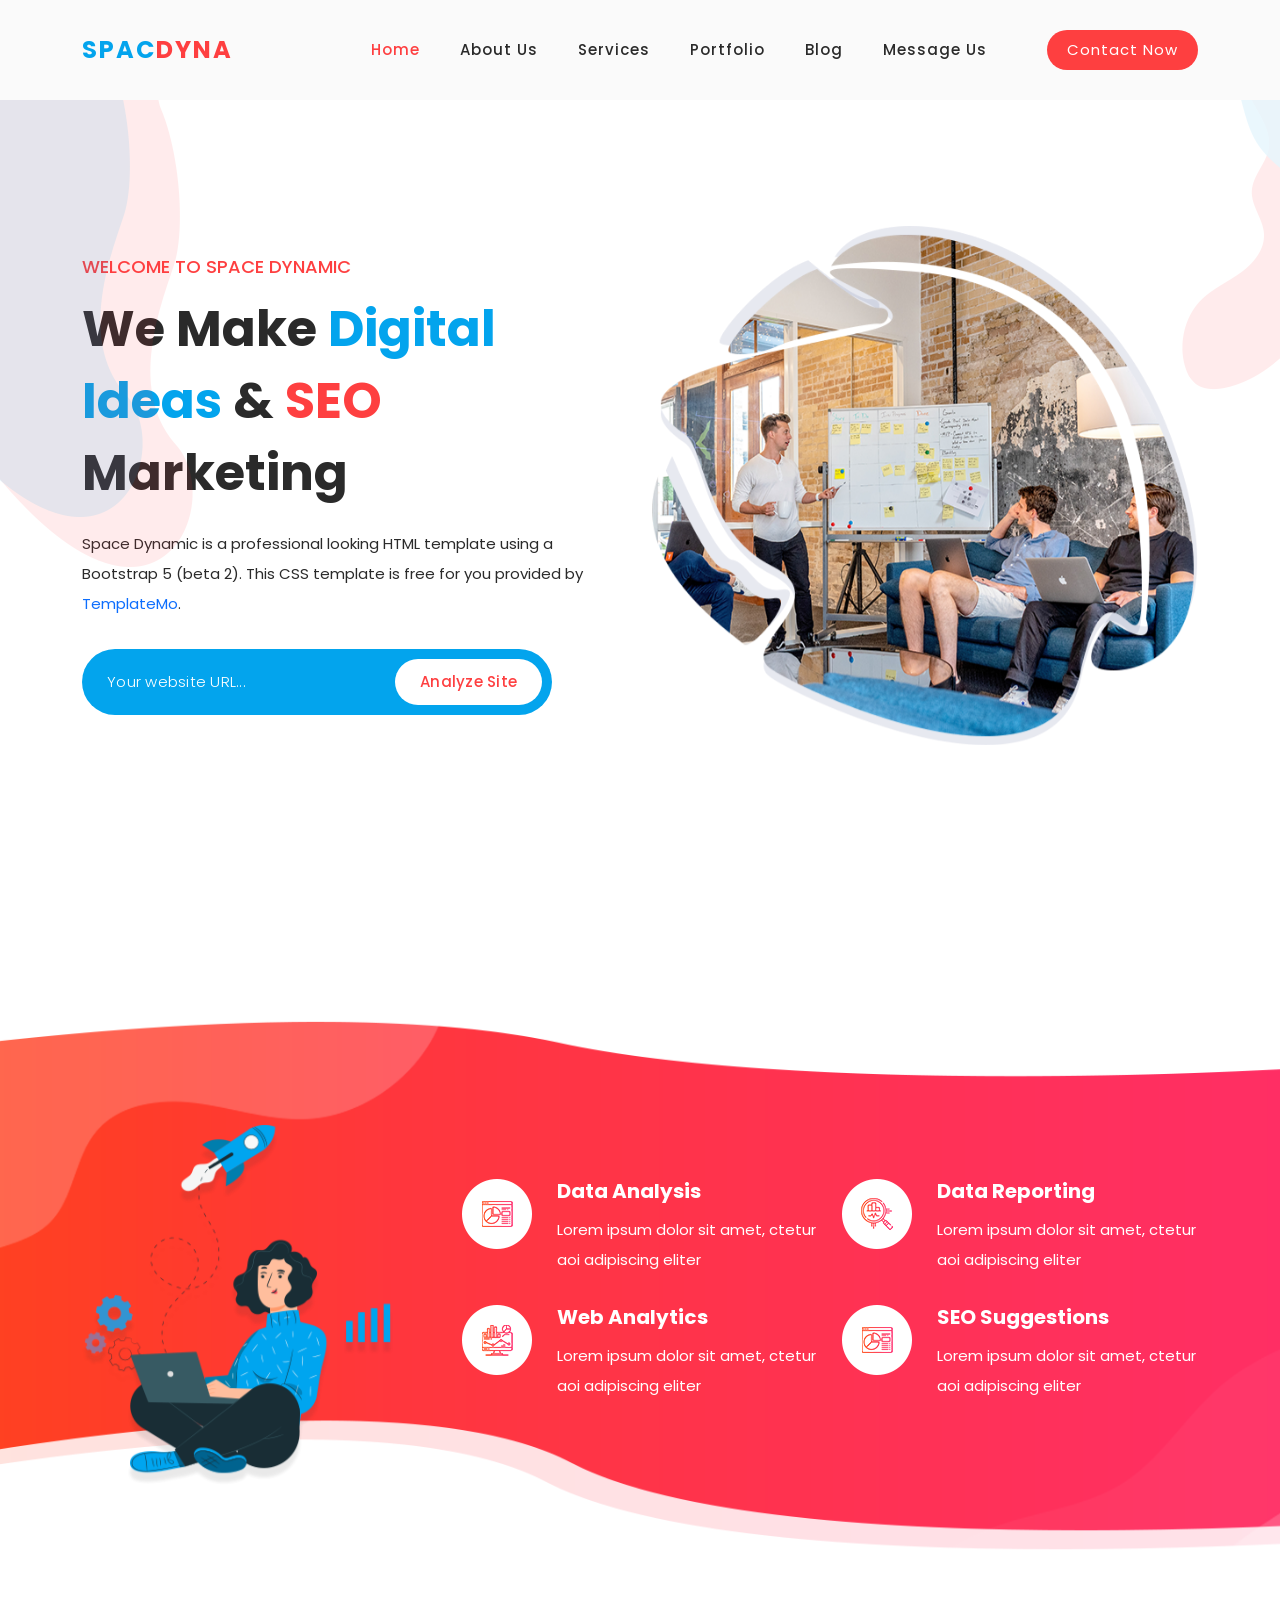
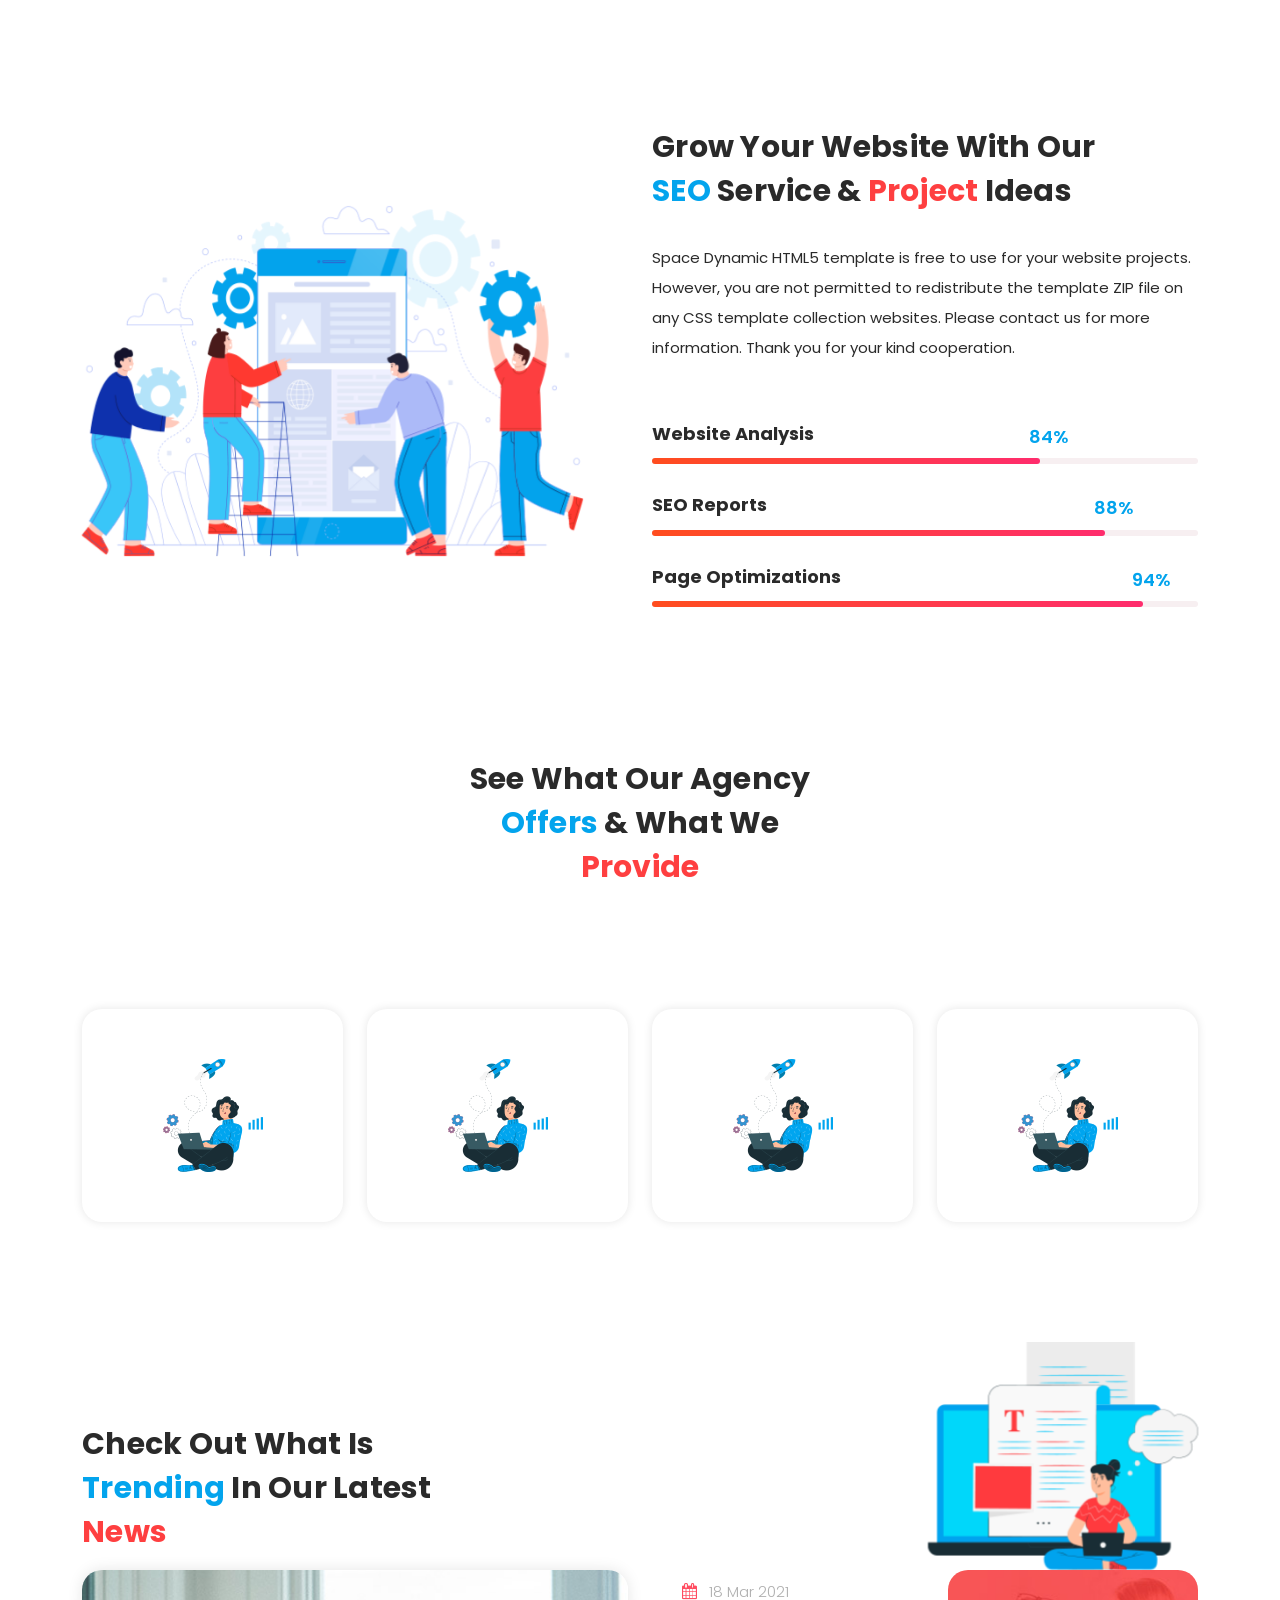
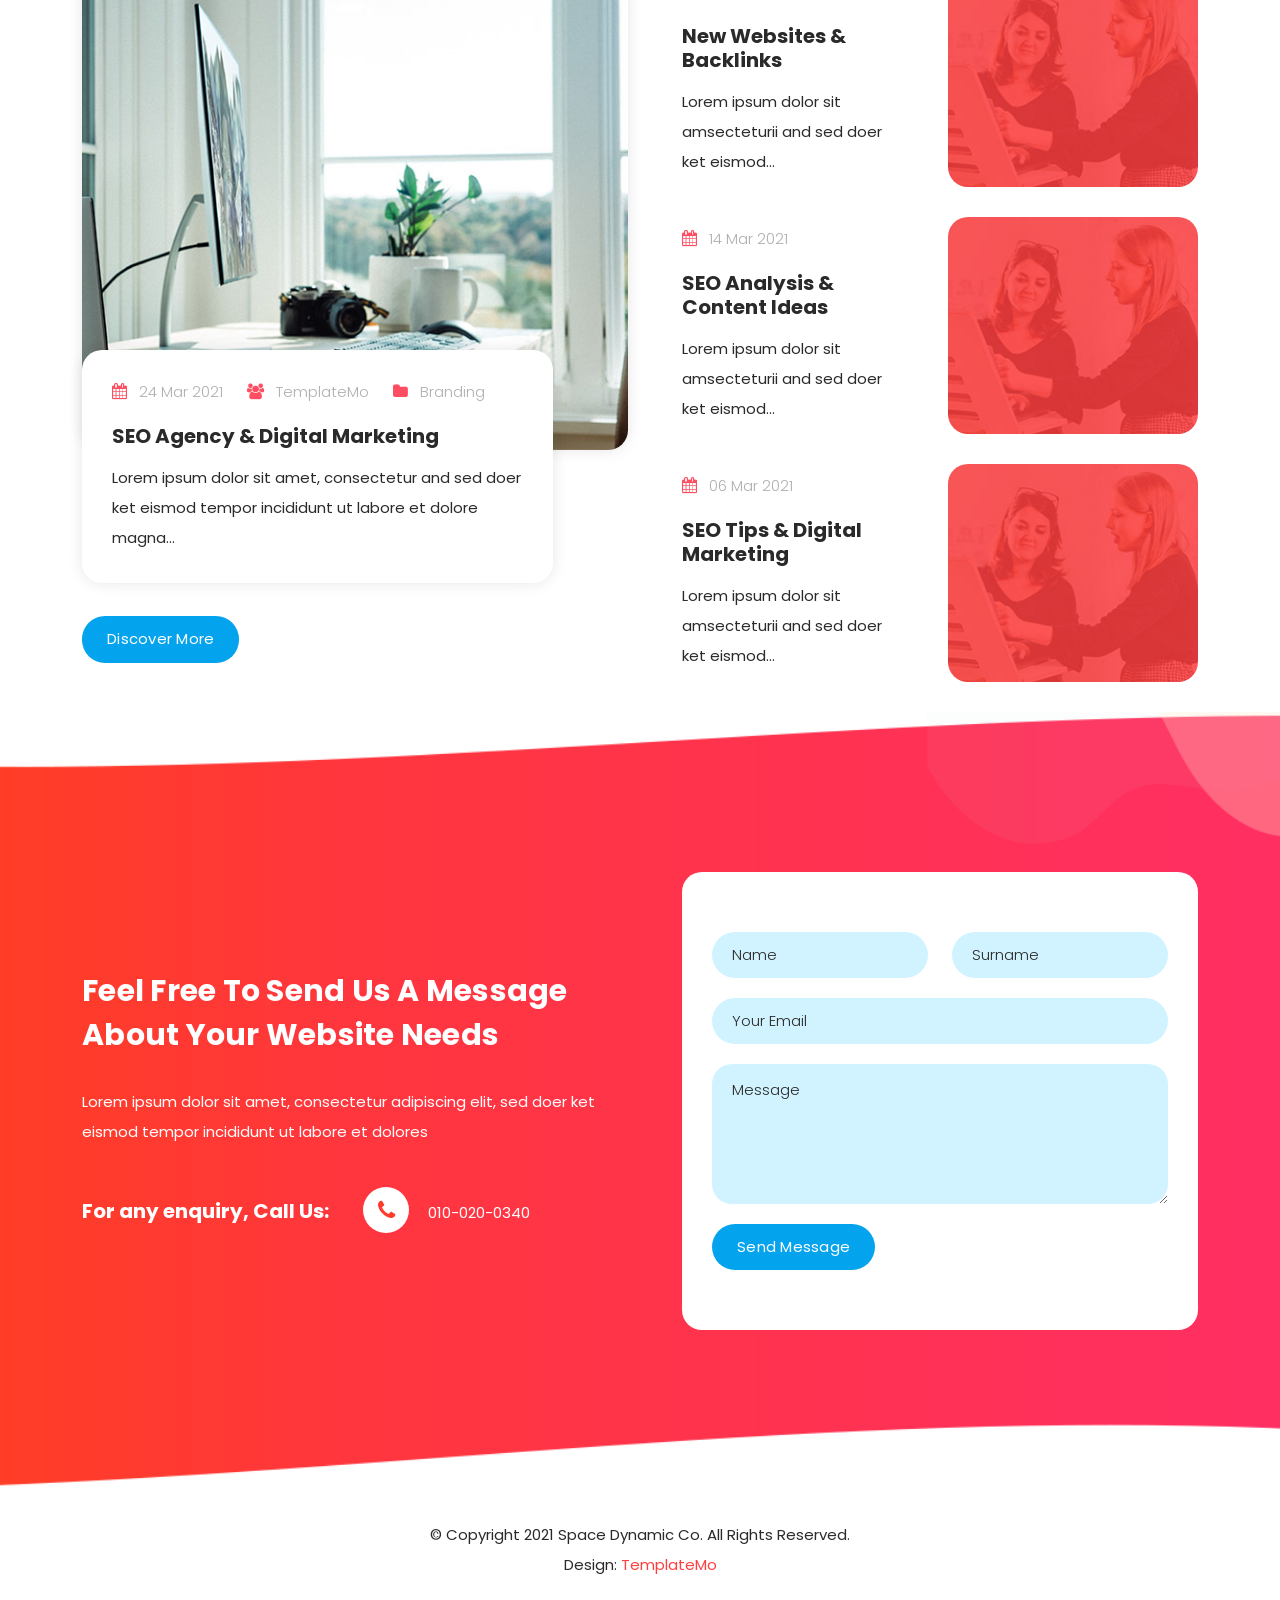
<file: ejemplo6/proyectoUno/administrativo/temp/index.html>
<!DOCTYPE html>
<html lang="en">

  <head>

    <meta charset="UTF-8">
    <meta name="viewport" content="width=device-width, initial-scale=1, shrink-to-fit=no">
    <meta name="description" content="">
    <meta name="author" content="">
    <link rel="preconnect" href="https://fonts.gstatic.com">
    <link href="https://fonts.googleapis.com/css2?family=Poppins:wght@100;200;300;400;500;600;700;800;900&display=swap" rel="stylesheet">

    <title>Space Dynamic - SEO HTML5 Template</title>

    <!-- Bootstrap core CSS -->
    <link href="vendor/bootstrap/css/bootstrap.min.css" rel="stylesheet">

    <!-- Additional CSS Files -->
    <link rel="stylesheet" href="assets/css/fontawesome.css">
    <link rel="stylesheet" href="assets/css/templatemo-space-dynamic.css">
    <link rel="stylesheet" href="assets/css/animated.css">
    <link rel="stylesheet" href="assets/css/owl.css">
<!--
    
TemplateMo 562 Space Dynamic

https://templatemo.com/tm-562-space-dynamic

-->
  </head>

<body>

  <!-- ***** Preloader Start ***** -->
  <div id="js-preloader" class="js-preloader">
    <div class="preloader-inner">
      <span class="dot"></span>
      <div class="dots">
        <span></span>
        <span></span>
        <span></span>
      </div>
    </div>
  </div>
  <!-- ***** Preloader End ***** -->

  <!-- ***** Header Area Start ***** -->
  <header class="header-area header-sticky wow slideInDown" data-wow-duration="0.75s" data-wow-delay="0s">
    <div class="container">
      <div class="row">
        <div class="col-12">
          <nav class="main-nav">
            <!-- ***** Logo Start ***** -->
            <a href="index.html" class="logo">
              <h4>Spac<span>Dyna</span></h4>
            </a>
            <!-- ***** Logo End ***** -->
            <!-- ***** Menu Start ***** -->
            <ul class="nav">
              <li class="scroll-to-section"><a href="#top" class="active">Home</a></li>
              <li class="scroll-to-section"><a href="#about">About Us</a></li>
              <li class="scroll-to-section"><a href="#services">Services</a></li>
              <li class="scroll-to-section"><a href="#portfolio">Portfolio</a></li>
              <li class="scroll-to-section"><a href="#blog">Blog</a></li> 
              <li class="scroll-to-section"><a href="#contact">Message Us</a></li> 
              <li class="scroll-to-section"><div class="main-red-button"><a href="#contact">Contact Now</a></div></li> 
            </ul>        
            <a class='menu-trigger'>
                <span>Menu</span>
            </a>
            <!-- ***** Menu End ***** -->
          </nav>
        </div>
      </div>
    </div>
  </header>
  <!-- ***** Header Area End ***** -->

  <div class="main-banner wow fadeIn" id="top" data-wow-duration="1s" data-wow-delay="0.5s">
    <div class="container">
      <div class="row">
        <div class="col-lg-12">
          <div class="row">
            <div class="col-lg-6 align-self-center">
              <div class="left-content header-text wow fadeInLeft" data-wow-duration="1s" data-wow-delay="1s">
                <h6>Welcome to Space Dynamic</h6>
                <h2>We Make <em>Digital Ideas</em> &amp; <span>SEO</span> Marketing</h2>
                <p>Space Dynamic is a professional looking HTML template using a Bootstrap 5 (beta 2). This CSS template is free for you provided by <a rel="nofollow" href="https://templatemo.com/page/1" target="_parent">TemplateMo</a>.</p>
                <form id="search" action="#" method="GET">
                  <fieldset>
                    <input type="address" name="address" class="email" placeholder="Your website URL..." autocomplete="on" required>
                  </fieldset>
                  <fieldset>
                    <button type="submit" class="main-button">Analyze Site</button>
                  </fieldset>
                </form>
              </div>
            </div>
            <div class="col-lg-6">
              <div class="right-image wow fadeInRight" data-wow-duration="1s" data-wow-delay="0.5s">
                <img src="assets/images/banner-right-image.png" alt="team meeting">
              </div>
            </div>
          </div>
        </div>
      </div>
    </div>
  </div>

  <div id="about" class="about-us section">
    <div class="container">
      <div class="row">
        <div class="col-lg-4">
          <div class="left-image wow fadeIn" data-wow-duration="1s" data-wow-delay="0.2s">
            <img src="assets/images/about-left-image.png" alt="person graphic">
          </div>
        </div>
        <div class="col-lg-8 align-self-center">
          <div class="services">
            <div class="row">
              <div class="col-lg-6">
                <div class="item wow fadeIn" data-wow-duration="1s" data-wow-delay="0.5s">
                  <div class="icon">
                    <img src="assets/images/service-icon-01.png" alt="reporting">
                  </div>
                  <div class="right-text">
                    <h4>Data Analysis</h4>
                    <p>Lorem ipsum dolor sit amet, ctetur aoi adipiscing eliter</p>
                  </div>
                </div>
              </div>
              <div class="col-lg-6">
                <div class="item wow fadeIn" data-wow-duration="1s" data-wow-delay="0.7s">
                  <div class="icon">
                    <img src="assets/images/service-icon-02.png" alt="">
                  </div>
                  <div class="right-text">
                    <h4>Data Reporting</h4>
                    <p>Lorem ipsum dolor sit amet, ctetur aoi adipiscing eliter</p>
                  </div>
                </div>
              </div>
              <div class="col-lg-6">
                <div class="item wow fadeIn" data-wow-duration="1s" data-wow-delay="0.9s">
                  <div class="icon">
                    <img src="assets/images/service-icon-03.png" alt="">
                  </div>
                  <div class="right-text">
                    <h4>Web Analytics</h4>
                    <p>Lorem ipsum dolor sit amet, ctetur aoi adipiscing eliter</p>
                  </div>
                </div>
              </div>
              <div class="col-lg-6">
                <div class="item wow fadeIn" data-wow-duration="1s" data-wow-delay="1.1s">
                  <div class="icon">
                    <img src="assets/images/service-icon-04.png" alt="">
                  </div>
                  <div class="right-text">
                    <h4>SEO Suggestions</h4>
                    <p>Lorem ipsum dolor sit amet, ctetur aoi adipiscing eliter</p>
                  </div>
                </div>
              </div>
            </div>
          </div>
        </div>
      </div>
    </div>
  </div>

  <div id="services" class="our-services section">
    <div class="container">
      <div class="row">
        <div class="col-lg-6 align-self-center  wow fadeInLeft" data-wow-duration="1s" data-wow-delay="0.2s">
          <div class="left-image">
            <img src="assets/images/services-left-image.png" alt="">
          </div>
        </div>
        <div class="col-lg-6 wow fadeInRight" data-wow-duration="1s" data-wow-delay="0.2s">
          <div class="section-heading">
            <h2>Grow your website with our <em>SEO</em> service &amp; <span>Project</span> Ideas</h2>
            <p>Space Dynamic HTML5 template is free to use for your website projects. However, you are not permitted to redistribute the template ZIP file on any CSS template collection websites. Please contact us for more information. Thank you for your kind cooperation.</p>
          </div>
          <div class="row">
            <div class="col-lg-12">
              <div class="first-bar progress-skill-bar">
                <h4>Website Analysis</h4>
                <span>84%</span>
                <div class="filled-bar"></div>
                <div class="full-bar"></div>
              </div>
            </div>
            <div class="col-lg-12">
              <div class="second-bar progress-skill-bar">
                <h4>SEO Reports</h4>
                <span>88%</span>
                <div class="filled-bar"></div>
                <div class="full-bar"></div>
              </div>
            </div>
            <div class="col-lg-12">
              <div class="third-bar progress-skill-bar">
                <h4>Page Optimizations</h4>
                <span>94%</span>
                <div class="filled-bar"></div>
                <div class="full-bar"></div>
              </div>
            </div>
          </div>
        </div>
      </div>
    </div>
  </div>

  <div id="portfolio" class="our-portfolio section">
    <div class="container">
      <div class="row">
        <div class="col-lg-6 offset-lg-3">
          <div class="section-heading  wow bounceIn" data-wow-duration="1s" data-wow-delay="0.2s">
            <h2>See What Our Agency <em>Offers</em> &amp; What We <span>Provide</span></h2>
          </div>
        </div>
      </div>
      <div class="row">
        <div class="col-lg-3 col-sm-6">
          <a href="#">
            <div class="item wow bounceInUp" data-wow-duration="1s" data-wow-delay="0.3s">
              <div class="hidden-content">
                <h4>SEO Analysis</h4>
                <p>Lorem ipsum dolor sit ameti ctetur aoi adipiscing eto.</p>
              </div>
              <div class="showed-content">
                <img src="assets/images/portfolio-image.png" alt="">
              </div>
            </div>
          </a>
        </div>
        <div class="col-lg-3 col-sm-6">
          <a href="#">
            <div class="item wow bounceInUp" data-wow-duration="1s" data-wow-delay="0.4s">
              <div class="hidden-content">
                <h4>Website Reporting</h4>
                <p>Lorem ipsum dolor sit ameti ctetur aoi adipiscing eto.</p>
              </div>
              <div class="showed-content">
                <img src="assets/images/portfolio-image.png" alt="">
              </div>
            </div>
          </a>
        </div>
        <div class="col-lg-3 col-sm-6">
          <a href="#">
            <div class="item wow bounceInUp" data-wow-duration="1s" data-wow-delay="0.5s">
              <div class="hidden-content">
                <h4>Performance Tests</h4>
                <p>Lorem ipsum dolor sit ameti ctetur aoi adipiscing eto.</p>
              </div>
              <div class="showed-content">
                <img src="assets/images/portfolio-image.png" alt="">
              </div>
            </div>
          </a>
        </div>
        <div class="col-lg-3 col-sm-6">
          <a href="#">
            <div class="item wow bounceInUp" data-wow-duration="1s" data-wow-delay="0.6s">
              <div class="hidden-content">
                <h4>Data Analysis</h4>
                <p>Lorem ipsum dolor sit ameti ctetur aoi adipiscing eto.</p>
              </div>
              <div class="showed-content">
                <img src="assets/images/portfolio-image.png" alt="">
              </div>
            </div>
          </a>
        </div>
      </div>
    </div>
  </div>

  <div id="blog" class="our-blog section">
    <div class="container">
      <div class="row">
        <div class="col-lg-6 wow fadeInDown" data-wow-duration="1s" data-wow-delay="0.25s">
          <div class="section-heading">
            <h2>Check Out What Is <em>Trending</em> In Our Latest <span>News</span></h2>
          </div>
        </div>
        <div class="col-lg-6 wow fadeInDown" data-wow-duration="1s" data-wow-delay="0.25s">
          <div class="top-dec">
            <img src="assets/images/blog-dec.png" alt="">
          </div>
        </div>
      </div>
      <div class="row">
        <div class="col-lg-6 wow fadeInUp" data-wow-duration="1s" data-wow-delay="0.25s">
          <div class="left-image">
            <a href="#"><img src="assets/images/big-blog-thumb.jpg" alt="Workspace Desktop"></a>
            <div class="info">
              <div class="inner-content">
                <ul>
                  <li><i class="fa fa-calendar"></i> 24 Mar 2021</li>
                  <li><i class="fa fa-users"></i> TemplateMo</li>
                  <li><i class="fa fa-folder"></i> Branding</li>
                </ul>
                <a href="#"><h4>SEO Agency &amp; Digital Marketing</h4></a>
                <p>Lorem ipsum dolor sit amet, consectetur and sed doer ket eismod tempor incididunt ut labore et dolore magna...</p>
                <div class="main-blue-button">
                  <a href="#">Discover More</a>
                </div>
              </div>
            </div>
          </div>
        </div>
        <div class="col-lg-6 wow fadeInUp" data-wow-duration="1s" data-wow-delay="0.25s">
          <div class="right-list">
            <ul>
              <li>
                <div class="left-content align-self-center">
                  <span><i class="fa fa-calendar"></i> 18 Mar 2021</span>
                  <a href="#"><h4>New Websites &amp; Backlinks</h4></a>
                  <p>Lorem ipsum dolor sit amsecteturii and sed doer ket eismod...</p>
                </div>
                <div class="right-image">
                  <a href="#"><img src="assets/images/blog-thumb-01.jpg" alt=""></a>
                </div>
              </li>
              <li>
                <div class="left-content align-self-center">
                  <span><i class="fa fa-calendar"></i> 14 Mar 2021</span>
                  <a href="#"><h4>SEO Analysis &amp; Content Ideas</h4></a>
                  <p>Lorem ipsum dolor sit amsecteturii and sed doer ket eismod...</p>
                </div>
                <div class="right-image">
                  <a href="#"><img src="assets/images/blog-thumb-01.jpg" alt=""></a>
                </div>
              </li>
              <li>
                <div class="left-content align-self-center">
                  <span><i class="fa fa-calendar"></i> 06 Mar 2021</span>
                  <a href="#"><h4>SEO Tips &amp; Digital Marketing</h4></a>
                  <p>Lorem ipsum dolor sit amsecteturii and sed doer ket eismod...</p>
                </div>
                <div class="right-image">
                  <a href="#"><img src="assets/images/blog-thumb-01.jpg" alt=""></a>
                </div>
              </li>
            </ul>
          </div>
        </div>
      </div>
    </div>
  </div>

  <div id="contact" class="contact-us section">
    <div class="container">
      <div class="row">
        <div class="col-lg-6 align-self-center wow fadeInLeft" data-wow-duration="0.5s" data-wow-delay="0.25s">
          <div class="section-heading">
            <h2>Feel Free To Send Us a Message About Your Website Needs</h2>
            <p>Lorem ipsum dolor sit amet, consectetur adipiscing elit, sed doer ket eismod tempor incididunt ut labore et dolores</p>
            <div class="phone-info">
              <h4>For any enquiry, Call Us: <span><i class="fa fa-phone"></i> <a href="#">010-020-0340</a></span></h4>
            </div>
          </div>
        </div>
        <div class="col-lg-6 wow fadeInRight" data-wow-duration="0.5s" data-wow-delay="0.25s">
          <form id="contact" action="" method="post">
            <div class="row">
              <div class="col-lg-6">
                <fieldset>
                  <input type="name" name="name" id="name" placeholder="Name" autocomplete="on" required>
                </fieldset>
              </div>
              <div class="col-lg-6">
                <fieldset>
                  <input type="surname" name="surname" id="surname" placeholder="Surname" autocomplete="on" required>
                </fieldset>
              </div>
              <div class="col-lg-12">
                <fieldset>
                  <input type="text" name="email" id="email" pattern="[^ @]*@[^ @]*" placeholder="Your Email" required="">
                </fieldset>
              </div>
              <div class="col-lg-12">
                <fieldset>
                  <textarea name="message" type="text" class="form-control" id="message" placeholder="Message" required=""></textarea>  
                </fieldset>
              </div>
              <div class="col-lg-12">
                <fieldset>
                  <button type="submit" id="form-submit" class="main-button ">Send Message</button>
                </fieldset>
              </div>
            </div>
            <div class="contact-dec">
              <img src="assets/images/contact-decoration.png" alt="">
            </div>
          </form>
        </div>
      </div>
    </div>
  </div>

  <footer>
    <div class="container">
      <div class="row">
        <div class="col-lg-12 wow fadeIn" data-wow-duration="1s" data-wow-delay="0.25s">
          <p>© Copyright 2021 Space Dynamic Co. All Rights Reserved. 
          
          <br>Design: <a rel="nofollow" href="https://templatemo.com">TemplateMo</a></p>
        </div>
      </div>
    </div>
  </footer>
  <!-- Scripts -->
  <script src="vendor/jquery/jquery.min.js"></script>
  <script src="vendor/bootstrap/js/bootstrap.bundle.min.js"></script>
  <script src="assets/js/owl-carousel.js"></script>
  <script src="assets/js/animation.js"></script>
  <script src="assets/js/imagesloaded.js"></script>
  <script src="assets/js/templatemo-custom.js"></script>

</body>
</html>
</file>
<file: ejemplo6/proyectoUno/administrativo/temp/assets/css/templatemo-space-dynamic.css>
/* 

TemplateMo 562 Space Dynamic

https://templatemo.com/tm-562-space-dynamic

*/

/* ---------------------------------------------
Table of contents
------------------------------------------------
01. font & reset css
02. reset
03. global styles
04. header
05. banner
06. features
07. testimonials
08. contact
09. footer
10. preloader
11. search
12. portfolio

--------------------------------------------- */
/* 
---------------------------------------------
font & reset css
--------------------------------------------- 
*/
@import url('https://fonts.googleapis.com/css2?family=Poppins:wght@100;200;300;400;500;600;700;800;900&display=swap');
/* 
---------------------------------------------
reset
--------------------------------------------- 
*/
html, body, div, span, applet, object, iframe, h1, h2, h3, h4, h5, h6, p, blockquote, div
pre, a, abbr, acronym, address, big, cite, code, del, dfn, em, font, img, ins, kbd, q,
s, samp, small, strike, strong, sub, sup, tt, var, b, u, i, center, dl, dt, dd, ol, ul, li,
figure, header, nav, section, article, aside, footer, figcaption {
  margin: 0;
  padding: 0;
  border: 0;
  outline: 0;
}

/* clear fix */
.grid:after {
  content: '';
  display: block;
  clear: both;
}

/* ---- .grid-item ---- */

.grid-sizer,
.grid-item {
  width: 50%;
}

.grid-item {
  float: left;
}

.grid-item img {
  display: block;
  max-width: 100%;
}

.clearfix:after {
  content: ".";
  display: block;
  clear: both;
  visibility: hidden;
  line-height: 0;
  height: 0;
}

.clearfix {
  display: inline-block;
}

html[xmlns] .clearfix {
  display: block;
}

* html .clearfix {
  height: 1%;
}

ul, li {
  padding: 0;
  margin: 0;
  list-style: none;
}

header, nav, section, article, aside, footer, hgroup {
  display: block;
}

* {
  box-sizing: border-box;
}

html, body {
  font-family: 'Poppins', sans-serif;
  font-weight: 400;
  background-color: #fff;
  -ms-text-size-adjust: 100%;
  -webkit-font-smoothing: antialiased;
  -moz-osx-font-smoothing: grayscale;
}

a {
  text-decoration: none !important;
}

h1, h2, h3, h4, h5, h6 {
  margin-top: 0px;
  margin-bottom: 0px;
}

ul {
  margin-bottom: 0px;
}

p {
  font-size: 15px;
  line-height: 30px;
  color: #2a2a2a;
}

img {
  width: 100%;
  overflow: hidden;
}

/* 
---------------------------------------------
global styles
--------------------------------------------- 
*/
html,
body {
  background: #fff;
  font-family: 'Poppins', sans-serif;
}

::selection {
  background: #03a4ed;
  color: #fff;
}

::-moz-selection {
  background: #03a4ed;
  color: #fff;
}

@media (max-width: 991px) {
  html, body {
    overflow-x: hidden;
  }
  .mobile-top-fix {
    margin-top: 30px;
    margin-bottom: 0px;
  }
  .mobile-bottom-fix {
    margin-bottom: 30px;
  }
  .mobile-bottom-fix-big {
    margin-bottom: 60px;
  }
}

.page-section {
  margin-top: 120px;
}

.section-heading h2 {
  font-size: 30px;
  text-transform: capitalize;
  color: #2a2a2a;
  font-weight: 700;
  letter-spacing: 0.25px;
  position: relative;
  z-index: 2;
  line-height: 44px;
}

.section-heading h2 em {
  font-style: normal;
  color: #03a4ed;
}

.section-heading h2 span {
  color: #fe3f40;
}

.main-blue-button a {
  display: inline-block;
  background-color: #03a4ed;
  font-size: 15px;
  font-weight: 400;
  color: #fff;
  text-transform: capitalize;
  padding: 12px 25px;
  border-radius: 23px;
  letter-spacing: 0.25px;
}

.main-red-button a {
  display: inline-block;
  background-color: #fe3f40;
  font-size: 15px;
  font-weight: 400;
  color: #fff;
  text-transform: capitalize;
  padding: 12px 25px;
  border-radius: 23px;
  letter-spacing: 0.25px;
}

.main-white-button a {
  display: inline-block;
  background-color: #fff;
  font-size: 15px;
  font-weight: 400;
  color: #fe3f40;
  text-transform: capitalize;
  padding: 12px 25px;
  border-radius: 23px;
  letter-spacing: 0.25px;
}

/* 
---------------------------------------------
header
--------------------------------------------- 
*/

.background-header {
  background-color: #fff!important;
  height: 80px!important;
  position: fixed!important;
  top: 0px;
  left: 0px;
  right: 0px;
  box-shadow: 0px 0px 10px rgba(0,0,0,0.15)!important;
}

.background-header .logo,
.background-header .main-nav .nav li a {
  color: #1e1e1e!important;
}

.background-header .main-nav .nav li:hover a {
  color: #fe3f40!important;
}

.background-header .nav li a.active {
  color: #fe3f40!important;
}

.header-area {
  background-color: #fafafa;
  position: absolute;
  top: 0px;
  left: 0px;
  right: 0px;
  z-index: 100;
  height: 100px;
  -webkit-transition: all .5s ease 0s;
  -moz-transition: all .5s ease 0s;
  -o-transition: all .5s ease 0s;
  transition: all .5s ease 0s;
}

.header-area .main-nav {
  min-height: 80px;
  background: transparent;
}

.header-area .main-nav .logo {
  line-height: 100px;
  color: #fff;
  font-size: 24px;
  font-weight: 700;
  text-transform: uppercase;
  letter-spacing: 2px;
  float: left;
  -webkit-transition: all 0.3s ease 0s;
  -moz-transition: all 0.3s ease 0s;
  -o-transition: all 0.3s ease 0s;
  transition: all 0.3s ease 0s;
}

.header-area .main-nav .logo h4 {
    font-size: 24px;
    font-weight: 700;
    text-transform: uppercase;
    color: #03a4ed;
    line-height: 100px;
    float: left;
    -webkit-transition: all 0.3s ease 0s;
    -moz-transition: all 0.3s ease 0s;
    -o-transition: all 0.3s ease 0s;
    transition: all 0.3s ease 0s;
}

.logo h4 span {
  color: #fe3f40;
}

.background-header .main-nav .logo h4 {
  line-height: 80px;
}

.background-header .main-nav .nav {
  margin-top: 20px !important;
}

.header-area .main-nav .nav {
  float: right;
  margin-top: 30px;
  margin-right: 0px;
  background-color: transparent;
  -webkit-transition: all 0.3s ease 0s;
  -moz-transition: all 0.3s ease 0s;
  -o-transition: all 0.3s ease 0s;
  transition: all 0.3s ease 0s;
  position: relative;
  z-index: 999;
}

.header-area .main-nav .nav li {
  padding-left: 20px;
  padding-right: 20px;
}

.header-area .main-nav .nav li:last-child {
  padding-right: 0px;
  padding-left: 40px;
}

.header-area .main-nav .nav li:last-child a ,
.background-header .main-nav .nav li:last-child a {
  color: #fff !important;
  padding: 0px 20px;
  font-weight: 400;
}

.header-area .main-nav .nav li:last-child a:hover,
.header-area .main-nav .nav li:last-child a.active {
  color: #fff !important;
}

.header-area .main-nav .nav li a {
  display: block;
  font-weight: 500;
  font-size: 15px;
  color: #2a2a2a;
  text-transform: capitalize;
  -webkit-transition: all 0.3s ease 0s;
  -moz-transition: all 0.3s ease 0s;
  -o-transition: all 0.3s ease 0s;
  transition: all 0.3s ease 0s;
  height: 40px;
  line-height: 40px;
  border: transparent;
  letter-spacing: 1px;
}

.header-area .main-nav .nav li a {
  color: #2a2a2a;
}

.header-area .main-nav .nav li:hover a,
.header-area .main-nav .nav li a.active {
  color: #fe3f40!important;
}

.background-header .main-nav .nav li:hover a,
.background-header .main-nav .nav li a.active {
  color: #fe3f40!important;
  opacity: 1;
}

.header-area .main-nav .nav li:last-child a:hover ,
.background-header .main-nav .nav li:last-child a:hover {
  background-color: #03a4ed;
}

.header-area .main-nav .nav li.submenu {
  position: relative;
  padding-right: 30px;
}

.header-area .main-nav .nav li.submenu:after {
  font-family: FontAwesome;
  content: "\f107";
  font-size: 12px;
  color: #2a2a2a;
  position: absolute;
  right: 18px;
  top: 12px;
}

.background-header .main-nav .nav li.submenu:after {
  color: #2a2a2a;
}

.header-area .main-nav .nav li.submenu ul {
  position: absolute;
  width: 200px;
  box-shadow: 0 2px 28px 0 rgba(0, 0, 0, 0.06);
  overflow: hidden;
  top: 50px;
  opacity: 0;
  transform: translateY(+2em);
  visibility: hidden;
  z-index: -1;
  transition: all 0.3s ease-in-out 0s, visibility 0s linear 0.3s, z-index 0s linear 0.01s;
}

.header-area .main-nav .nav li.submenu ul li {
  margin-left: 0px;
  padding-left: 0px;
  padding-right: 0px;
}

.header-area .main-nav .nav li.submenu ul li a {
  opacity: 1;
  display: block;
  background: #f7f7f7;
  color: #2a2a2a!important;
  padding-left: 20px;
  height: 40px;
  line-height: 40px;
  -webkit-transition: all 0.3s ease 0s;
  -moz-transition: all 0.3s ease 0s;
  -o-transition: all 0.3s ease 0s;
  transition: all 0.3s ease 0s;
  position: relative;
  font-size: 13px;
  font-weight: 400;
  border-bottom: 1px solid #eee;
}

.header-area .main-nav .nav li.submenu ul li a:hover {
  background: #fff;
  color: #fe3f40!important;
  padding-left: 25px;
}

.header-area .main-nav .nav li.submenu ul li a:hover:before {
  width: 3px;
}

.header-area .main-nav .nav li.submenu:hover ul {
  visibility: visible;
  opacity: 1;
  z-index: 1;
  transform: translateY(0%);
  transition-delay: 0s, 0s, 0.3s;
}

.header-area .main-nav .menu-trigger {
  cursor: pointer;
  display: block;
  position: absolute;
  top: 33px;
  width: 32px;
  height: 40px;
  text-indent: -9999em;
  z-index: 99;
  right: 40px;
  display: none;
}

.background-header .main-nav .menu-trigger {
  top: 23px;
}

.header-area .main-nav .menu-trigger span,
.header-area .main-nav .menu-trigger span:before,
.header-area .main-nav .menu-trigger span:after {
  -moz-transition: all 0.4s;
  -o-transition: all 0.4s;
  -webkit-transition: all 0.4s;
  transition: all 0.4s;
  background-color: #1e1e1e;
  display: block;
  position: absolute;
  width: 30px;
  height: 2px;
  left: 0;
}

.background-header .main-nav .menu-trigger span,
.background-header .main-nav .menu-trigger span:before,
.background-header .main-nav .menu-trigger span:after {
  background-color: #1e1e1e;
}

.header-area .main-nav .menu-trigger span:before,
.header-area .main-nav .menu-trigger span:after {
  -moz-transition: all 0.4s;
  -o-transition: all 0.4s;
  -webkit-transition: all 0.4s;
  transition: all 0.4s;
  background-color: #1e1e1e;
  display: block;
  position: absolute;
  width: 30px;
  height: 2px;
  left: 0;
  width: 75%;
}

.background-header .main-nav .menu-trigger span:before,
.background-header .main-nav .menu-trigger span:after {
  background-color: #1e1e1e;
}

.header-area .main-nav .menu-trigger span:before,
.header-area .main-nav .menu-trigger span:after {
  content: "";
}

.header-area .main-nav .menu-trigger span {
  top: 16px;
}

.header-area .main-nav .menu-trigger span:before {
  -moz-transform-origin: 33% 100%;
  -ms-transform-origin: 33% 100%;
  -webkit-transform-origin: 33% 100%;
  transform-origin: 33% 100%;
  top: -10px;
  z-index: 10;
}

.header-area .main-nav .menu-trigger span:after {
  -moz-transform-origin: 33% 0;
  -ms-transform-origin: 33% 0;
  -webkit-transform-origin: 33% 0;
  transform-origin: 33% 0;
  top: 10px;
}

.header-area .main-nav .menu-trigger.active span,
.header-area .main-nav .menu-trigger.active span:before,
.header-area .main-nav .menu-trigger.active span:after {
  background-color: transparent;
  width: 100%;
}

.header-area .main-nav .menu-trigger.active span:before {
  -moz-transform: translateY(6px) translateX(1px) rotate(45deg);
  -ms-transform: translateY(6px) translateX(1px) rotate(45deg);
  -webkit-transform: translateY(6px) translateX(1px) rotate(45deg);
  transform: translateY(6px) translateX(1px) rotate(45deg);
  background-color: #1e1e1e;
}

.background-header .main-nav .menu-trigger.active span:before {
  background-color: #1e1e1e;
}

.header-area .main-nav .menu-trigger.active span:after {
  -moz-transform: translateY(-6px) translateX(1px) rotate(-45deg);
  -ms-transform: translateY(-6px) translateX(1px) rotate(-45deg);
  -webkit-transform: translateY(-6px) translateX(1px) rotate(-45deg);
  transform: translateY(-6px) translateX(1px) rotate(-45deg);
  background-color: #1e1e1e;
}

.background-header .main-nav .menu-trigger.active span:after {
  background-color: #1e1e1e;
}

.header-area.header-sticky {
  min-height: 80px;
}

.header-area .nav {
  margin-top: 30px;
}

.header-area.header-sticky .nav li a.active {
  color: #fe3f40;
}

@media (max-width: 1200px) {
  .header-area .main-nav .nav li {
    padding-left: 12px;
    padding-right: 12px;
  }
  .header-area .main-nav:before {
    display: none;
  }
}

@media (max-width: 992px) {
  .header-area .main-nav .nav li:last-child  ,
  .background-header .main-nav .nav li:last-child {
    display: none;
  }
  .header-area .main-nav .nav li:nth-child(6),
  .background-header .main-nav .nav li:nth-child(6) {
    padding-right: 0px;
  }
}

@media (max-width: 767px) {
  .background-header .main-nav .nav {
    margin-top: 80px !important;
  }
  .header-area .main-nav .logo {
    color: #1e1e1e;
  }
  .header-area.header-sticky .nav li a:hover,
  .header-area.header-sticky .nav li a.active {
    color: #fe3f40!important;
    opacity: 1;
  }
  .header-area.header-sticky .nav li.search-icon a {
    width: 100%;
  }
  .header-area {
    background-color: #f7f7f7;
    padding: 0px 15px;
    height: 100px;
    box-shadow: none;
    text-align: center;
  }
  .header-area .container {
    padding: 0px;
  }
  .header-area .logo {
    margin-left: 30px;
  }
  .header-area .menu-trigger {
    display: block !important;
  }
  .header-area .main-nav {
    overflow: hidden;
  }
  .header-area .main-nav .nav {
    float: none;
    width: 100%;
    display: none;
    -webkit-transition: all 0s ease 0s;
    -moz-transition: all 0s ease 0s;
    -o-transition: all 0s ease 0s;
    transition: all 0s ease 0s;
    margin-left: 0px;
  }
  .background-header .nav {
    margin-top: 80px;
  }
  .header-area .main-nav .nav li:first-child {
    border-top: 1px solid #eee;
  }
  .header-area.header-sticky .nav {
    margin-top: 100px;
  }
  .header-area .main-nav .nav li {
    width: 100%;
    background: #fff;
    border-bottom: 1px solid #e7e7e7;
    padding-left: 0px !important;
    padding-right: 0px !important;
  }
  .header-area .main-nav .nav li a {
    height: 50px !important;
    line-height: 50px !important;
    padding: 0px !important;
    border: none !important;
    background: #f7f7f7 !important;
    color: #191a20 !important;
  }
  .header-area .main-nav .nav li a:hover {
    background: #eee !important;
    color: #fe3f40!important;
  }
  .header-area .main-nav .nav li.submenu ul {
    position: relative;
    visibility: inherit;
    opacity: 1;
    z-index: 1;
    transform: translateY(0%);
    transition-delay: 0s, 0s, 0.3s;
    top: 0px;
    width: 100%;
    box-shadow: none;
    height: 0px;
  }
  .header-area .main-nav .nav li.submenu ul li a {
    font-size: 12px;
    font-weight: 400;
  }
  .header-area .main-nav .nav li.submenu ul li a:hover:before {
    width: 0px;
  }
  .header-area .main-nav .nav li.submenu ul.active {
    height: auto !important;
  }
  .header-area .main-nav .nav li.submenu:after {
    color: #3B566E;
    right: 25px;
    font-size: 14px;
    top: 15px;
  }
  .header-area .main-nav .nav li.submenu:hover ul, .header-area .main-nav .nav li.submenu:focus ul {
    height: 0px;
  }
}

@media (min-width: 767px) {
  .header-area .main-nav .nav {
    display: flex !important;
  }
}

/* 
---------------------------------------------
preloader
--------------------------------------------- 
*/

.js-preloader {
    position: fixed;
    top: 0;
    left: 0;
    right: 0;
    bottom: 0;
    background-color: #fff;
    display: -webkit-box;
    display: flex;
    -webkit-box-align: center;
    align-items: center;
    -webkit-box-pack: center;
    justify-content: center;
    opacity: 1;
    visibility: visible;
    z-index: 9999;
    -webkit-transition: opacity 0.25s ease;
    transition: opacity 0.25s ease;
}

.js-preloader.loaded {
    opacity: 0;
    visibility: hidden;
    pointer-events: none;
}

@-webkit-keyframes dot {
    50% {
        -webkit-transform: translateX(96px);
        transform: translateX(96px);
    }
}

@keyframes dot {
    50% {
        -webkit-transform: translateX(96px);
        transform: translateX(96px);
    }
}

@-webkit-keyframes dots {
    50% {
        -webkit-transform: translateX(-31px);
        transform: translateX(-31px);
    }
}

@keyframes dots {
    50% {
        -webkit-transform: translateX(-31px);
        transform: translateX(-31px);
    }
}

.preloader-inner {
    position: relative;
    width: 142px;
    height: 40px;
    background: #fff;
}

.preloader-inner .dot {
    position: absolute;
    width: 16px;
    height: 16px;
    top: 12px;
    left: 15px;
    background: #fe3f40;
    border-radius: 50%;
    -webkit-transform: translateX(0);
    transform: translateX(0);
    -webkit-animation: dot 2.8s infinite;
    animation: dot 2.8s infinite;
}

.preloader-inner .dots {
    -webkit-transform: translateX(0);
    transform: translateX(0);
    margin-top: 12px;
    margin-left: 31px;
    -webkit-animation: dots 2.8s infinite;
    animation: dots 2.8s infinite;
}

.preloader-inner .dots span {
    display: block;
    float: left;
    width: 16px;
    height: 16px;
    margin-left: 16px;
    background: #fe3f40;
    border-radius: 50%;
}



/* 
---------------------------------------------
Banner Style
--------------------------------------------- 
*/

.main-banner {
  background-repeat: no-repeat;
  background-position: center center;
  background-size: cover;
  padding: 226px 0px 120px 0px;
  position: relative;
  overflow: hidden;
}

.main-banner:after {
  content: '';
  background-image: url(../images/baner-dec-left.png);
  background-repeat: no-repeat;
  position: absolute;
  left: 0;
  top: 100px;
  width: 193px;
  height: 467px;
}

.main-banner:before {
  content: '';
  background-image: url(../images/baner-dec-right.png);
  background-repeat: no-repeat;
  position: absolute;
  right: 0;
  top: 100px;
  width: 98px;
  height: 290px;
}

.main-banner .left-content {
  margin-right: 45px;
}

.main-banner .left-content h6 {
  text-transform: uppercase;
  font-size: 18px;
  color: #fe3f40;
  margin-bottom: 15px;
}

.main-banner .left-content h2 {
  font-size: 50px;
  font-weight: 700;
  color: #2a2a2a;
  line-height: 72px;
}

.main-banner .left-content h2 em {
  color: #03a4ed;
  font-style: normal;
}

.main-banner .left-content h2 span {
  color: #fe3f40;
}

.main-banner .left-content p {
  margin: 20px 0px;
}

.main-banner .left-content form {
  margin-top: 30px;
  width: 470px;
  height: 66px;
  position: relative;
}

.main-banner .left-content form button {
  position: absolute;
  right: 10px;
  top: 10px;
  display: inline-block;
  background-color: #fff;
  font-size: 15px;
  font-weight: 500;
  color: #fe3f40;
  text-transform: capitalize;
  padding: 12px 25px;
  border-radius: 23px;
  letter-spacing: 0.25px;
  outline: none;
  border: none;
}

.main-banner .left-content form input {
  width: 470px;
  height: 66px;
  background-color: #03a4ed;
  border-radius: 33px;
  border: none;
  outline: none;
  padding: 0px 25px;
  color: #fff;
  letter-spacing: 0.25px;
  font-size: 15px;
  font-weight: 300;
}

.main-banner .left-content form input::placeholder {
  color: #fff;
}



/* 
---------------------------------------------
About Us Style
--------------------------------------------- 
*/

#about {
  margin-top: 120px;
}

.about-us {
  background-image: url(../images/about-bg.png);
  background-repeat: no-repeat;
  background-position: center center;
  background-size: cover;
  padding: 140px 0px 120px 0px;
}

.about-us .left-image {
  margin-right: 45px;
}

.about-us .services .item {
  margin-bottom: 30px;
}

.about-us .services .item .icon {
  float: left;
  margin-right: 25px;
}

.about-us .services .item .icon img {
  max-width: 70px;
}

.about-us .services .item h4 {
  color: #fff;
  font-size: 20px;
  font-weight: 700;
  margin-bottom: 12px;
}

.about-us .services .item p {
  color: #fff;
}


/* 
---------------------------------------------
Services Style
--------------------------------------------- 
*/

.our-services {
  margin-top: 0px;
  padding-top: 120px;
}

.our-services .left-image {
  margin-right: 45px;
}

.our-services .section-heading h2 {
  margin-right: 100px;
}

.our-services .section-heading p {
  margin-top: 30px;
  margin-bottom: 60px;
}

.our-services .progress-skill-bar {
  margin-bottom: 30px;
  position: relative;
  width: 100%;
}

.our-services .progress-skill-bar span {
  position: absolute;
  top: 0;
  font-size: 18px;
  font-weight: 600;
  color: #03a4ed;
}

.our-services .first-bar span {
  left: 69%;
}

.our-services .second-bar span {
  left: 81%;
}

.our-services .third-bar span {
  left: 88%;
}

.our-services .progress-skill-bar h4 {
  font-size: 18px;
  font-weight: 700;
  color: #2a2a2a;
  margin-bottom: 14px;
}

.our-services .progress-skill-bar .full-bar {
  width: 100%;
  height: 6px;
  border-radius: 3px;
  background-color: #f7eff1;
  position: relative;
  z-index: 1;
}

.our-services .progress-skill-bar .filled-bar {
  background: rgb(255,77,30);
  background: linear-gradient(105deg, rgba(255,77,30,1) 0%, rgba(255,44,109,1) 100%);
  height: 6px;
  border-radius: 3px;
  margin-bottom: -6px;
  position: relative;
  z-index: 2;
}

.our-services .first-bar .filled-bar {
  width: 71%;
}

.our-services .second-bar .filled-bar {
  width: 83%;
}

.our-services .third-bar .filled-bar {
  width: 90%;
}


/* 
---------------------------------------------
Portfolio
--------------------------------------------- 
*/

.our-portfolio {
  padding-top: 120px;
  margin-top: 0px;
}

.our-portfolio .section-heading h2 {
  text-align: center;
  margin: 0px 90px 0px 90px;
  margin-bottom: 120px;
  position: relative;
  z-index: 1;
}

.our-portfolio .item {
  position: relative;
}

.our-portfolio .item:hover .hidden-content {
  top: -100px;
  opacity: 1;
  visibility: visible;
}

.our-portfolio .item:hover .showed-content {
  top: 90px;
}

.our-portfolio .hidden-content {
  background: rgb(255,77,30);
  background: linear-gradient(105deg, rgba(255,77,30,1) 0%, rgba(255,44,109,1) 100%);
  padding: 30px;
  border-radius: 20px;
  text-align: center;
  opacity: 0;
  top: 0;
  visibility: hidden;
  position: absolute;
  z-index: 2;
  transition: all 0.5s;
}

.our-portfolio .hidden-content:after {
  width: 20px;
  height: 20px;
  position: absolute;
  background: rgb(255,77,30);
  content: '';
  left: 50%;
  bottom: -8px;
  margin-left: -5px;
  transform: rotate(45deg);
  background: linear-gradient(105deg, rgba(255,52,69,1) 0%, rgba(255,51,78,1) 100%);
  z-index: -1;
}

.our-portfolio .hidden-content h4 {
  font-size: 20px;
  font-weight: 700;
  color: #fff;
  margin-bottom: 20px;
}

.our-portfolio .hidden-content p {
  color: #fff;
}

.our-portfolio .showed-content {
  top: 0px;
  position: relative;
  z-index: 3;
  background-color: #fff;
  text-align: center;
  padding: 50px;
  border-radius: 20px;
  box-shadow: 0px 0px 10px rgba(0,0,0,0.1);
  transition: all 0.5s;
}

.our-portfolio .showed-content img {
  max-width: 100px;
}


/* 
---------------------------------------------
Blog
--------------------------------------------- 
*/

.our-blog {
  position: relative;
  margin-top: 80px;
  padding-top: 120px;
}

.our-blog .section-heading h2 {
  margin-right: 180px;
}

.our-blog .top-dec {
  text-align: right;
  margin-top: -80px;
}

.our-blog .top-dec img {
  max-width: 270px;
}

.our-blog .left-image {
  position: relative;
}

.our-blog .left-image img {
  border-radius: 20px;
  box-shadow: 0px 0px 15px rgba(0,0,0,0.1);
}

.our-blog .left-image .info {
  position: relative;
}

.our-blog .left-image .info .inner-content {
  background-color: #fff;
  box-shadow: 0px 0px 15px rgba(0,0,0,0.1);
  border-radius: 20px;
  margin-right: 75px;
  position: absolute;
  margin-top: -100px;
  padding: 30px;
}

.our-blog .left-image ul li {
  display: inline-block;
  font-size: 15px;
  color: #afafaf;
  font-weight: 300;
  margin-right: 20px;
}

.our-blog .left-image ul li:last-child {
  margin-right: 0px;
}

.our-blog .left-image ul li i {
  color: #ff4d61;
  font-size: 16px;
  margin-right: 8px;
}

.our-blog .left-image h4 {
  font-size: 20px;
  font-weight: 700;
  color: #2a2a2a;
  margin: 20px 0px 15px 0px;
}

.our-blog .left-image .info .main-blue-button {
  position: absolute;
  bottom: -80px;
  left: 0;
}

.our-blog .right-list {
  margin-left: 30px;
}

.our-blog .right-list ul li {
  display: inline-flex;
  width: 100%;
  margin-bottom: 30px;
}

.our-blog .right-list .left-content {
  margin-right: 45px;
}

.our-blog .right-list .left-content span {
  font-size: 15px;
  color: #afafaf;
  font-weight: 300;
}

.our-blog .right-list .left-content span i {
  color: #ff4d61;
  font-size: 16px;
  margin-right: 8px;
}

.our-blog .right-list .left-content h4 {
  font-size: 20px;
  font-weight: 700;
  color: #2a2a2a;
  margin: 20px 0px 15px 0px;
}


.our-blog .right-list .right-image img {
  width: 250px;
  border-radius: 20px;
}


/* 
---------------------------------------------
contact
--------------------------------------------- 
*/

.contact-us {
  padding: 160px 0px;
  background-image: url(../images/contact-bg.png);
  background-repeat: no-repeat;
  background-position: center center;
  background-size: cover;
}

.contact-us .section-heading h2,
.contact-us .section-heading h2 em,
.contact-us .section-heading h2 span {
  color: #fff;
}

.contact-us .section-heading p {
  color: #fff;
  margin-top: 30px;
}

.phone-info {
  margin-top: 40px;
}

.phone-info h4 {
  font-size: 20px;
  font-weight: 700;
  color: #fff;
}

.phone-info h4 span i {
  width: 46px;
  height: 46px;
  display: inline-block;
  text-align: center;
  line-height: 46px;
  background-color: #fff;
  border-radius: 50%;
  color: #ff3b2c;
  font-size: 22px;
  margin-left: 30px;
  margin-right: 15px;
}

.phone-info h4 span a {
  color: #fff;
  font-size: 15px;
  font-weight: 400;
}

form#contact .contact-dec {
  position: absolute;
  right: -166px;
  bottom: 0;
}

form#contact .contact-dec img {
  max-width: 178px;
}

form#contact {
  margin-left: 30px;
  position: relative;
  background-color: #fff;
  padding: 60px 30px;
  border-radius: 20px;
}

form#contact input {
  width: 100%;
  height: 46px;
  border-radius: 33px;
  background-color: #d1f3ff;
  border: none;
  outline: none;
  font-size: 15px;
  font-weight: 300;
  color: #2a2a2a;
  padding: 0px 20px;
  margin-bottom: 20px;
}

form#contact input::placeholder {
  color: #2a2a2a;
}

form#contact textarea {
  width: 100%;
  min-width: 100%;
  max-width: 100%;
  max-height: 180px;
  min-height: 140px;
  height: 140px;
  border-radius: 20px;
  background-color: #d1f3ff;
  border: none;
  outline: none;
  font-size: 15px;
  font-weight: 300;
  color: #2a2a2a;
  padding: 15px 20px;
  margin-bottom: 20px;
}

form#contact textarea::placeholder {
  color: #2a2a2a;
}

form#contact button {
  display: inline-block;
  background-color: #03a4ed;
  font-size: 15px;
  font-weight: 400;
  color: #fff;
  text-transform: capitalize;
  padding: 12px 25px;
  border-radius: 23px;
  letter-spacing: 0.25px;
  border: none;
  outline: none;
  transition: all .3s;
}

form#contact button:hover {
  background-color: #fe3f40;
}


/* 
---------------------------------------------
Footer Style
--------------------------------------------- 
*/

footer p {
  text-align: center;
  margin: 30px 0px 45px 0px;
}

footer p a {
  color: #fe3f40;
}

/* 
---------------------------------------------
responsive
--------------------------------------------- 
*/

@media (max-width: 1645px) {
  form#contact .contact-dec {
    display: none;
  }
}

@media (max-width: 992px) {
  .main-banner {
    padding-top: 196px;
  }
  .main-banner .left-content {
    margin-right: 0px;
    text-align: center;
    margin-bottom: 45px;
  }
  .main-banner:after {
    top: 76px;
    z-index: -1;
  }
  .main-banner .left-content form,
  .main-banner .left-content form input {
    width: 100%!important;
  }
  #about {
    margin-top: 0px;
  }
  .about-us {
    position: relative;
    background-image: none;
    padding: 0px;
  }
  .about-us .left-image {
    margin-right: 0px;
    position: absolute;
    bottom: -220px;
    right: 0;
  }
  .about-us .services {
    text-align: center;
  }
  .about-us .services .item  {
    background: rgb(255,77,30);
    background: linear-gradient(105deg, rgba(255,77,30,1) 0%, rgba(255,44,109,1) 100%);
    padding: 30px;
    border-radius: 20px;
    display: inline-block;
  }
  .about-us .services .item .right-text {
    text-align: left;
  }
  .our-services {
    margin-top: 200px;
  }
  .our-services .left-image {
    margin-right: 0px;
    margin-bottom: 45px;
  }
  .our-services .section-heading h2,
  .our-services .section-heading p {
    margin-right: 0px;
    text-align: center;
  }
  .our-portfolio .section-heading h2 {
    margin: 0px 0px 80px 0px;
  }
  .our-portfolio .item {
    margin-bottom: 15px;
  }
  .our-blog {
    margin-top: 0px;
  }
  .our-blog .top-dec {
    display: none;
  }
  .our-blog .section-heading h2 {
    margin-right: 0px;
    text-align: center;
    margin-bottom: 45px;
  }
  .our-blog .left-image .info .inner-content {
    position: relative;
    margin-right: 0px;
  }
  .our-blog .left-image .info .main-blue-button {
    position: relative;
    bottom: 0px;
    margin-top: 30px;
  }
  .our-blog .left-image {
    margin-bottom: 45px;
  }
  .contact-us {
    margin-top: 60px;
    padding: 120px 0px;
  }
  .contact-us .section-heading {
    text-align: center;
  }
  form#contact {
    margin-left: 0px;
    margin-top: 30px;
  }
  form#contact .contact-dec {
    display: none;
  }
  footer p {
    margin: 15px 0px 30px 0px;
  }
}

@media (max-width: 767px) {
  .about-us .left-image {
    bottom: -280px;
  }
  .our-blog .right-list {
    margin-left: 0px;
  }
  .our-blog .right-list ul li {
    display: inline-block;
    margin-top: 0px;
    padding-top: 30px;
    border-top: 1px solid #eee;
  }
  .our-blog .right-list .left-content {
    margin-right: 0px;
    width: 100%;
    margin-bottom: 15px;
  }
  .our-blog .right-list .right-image,
  .our-blog .right-list .right-image img {
    width: 100%;
  }
  .phone-info h4 span {
    display: block;
    margin-top: 15px;
  }
  .phone-info h4 span i {
    margin-left: 0px;
  }
}
</file>
